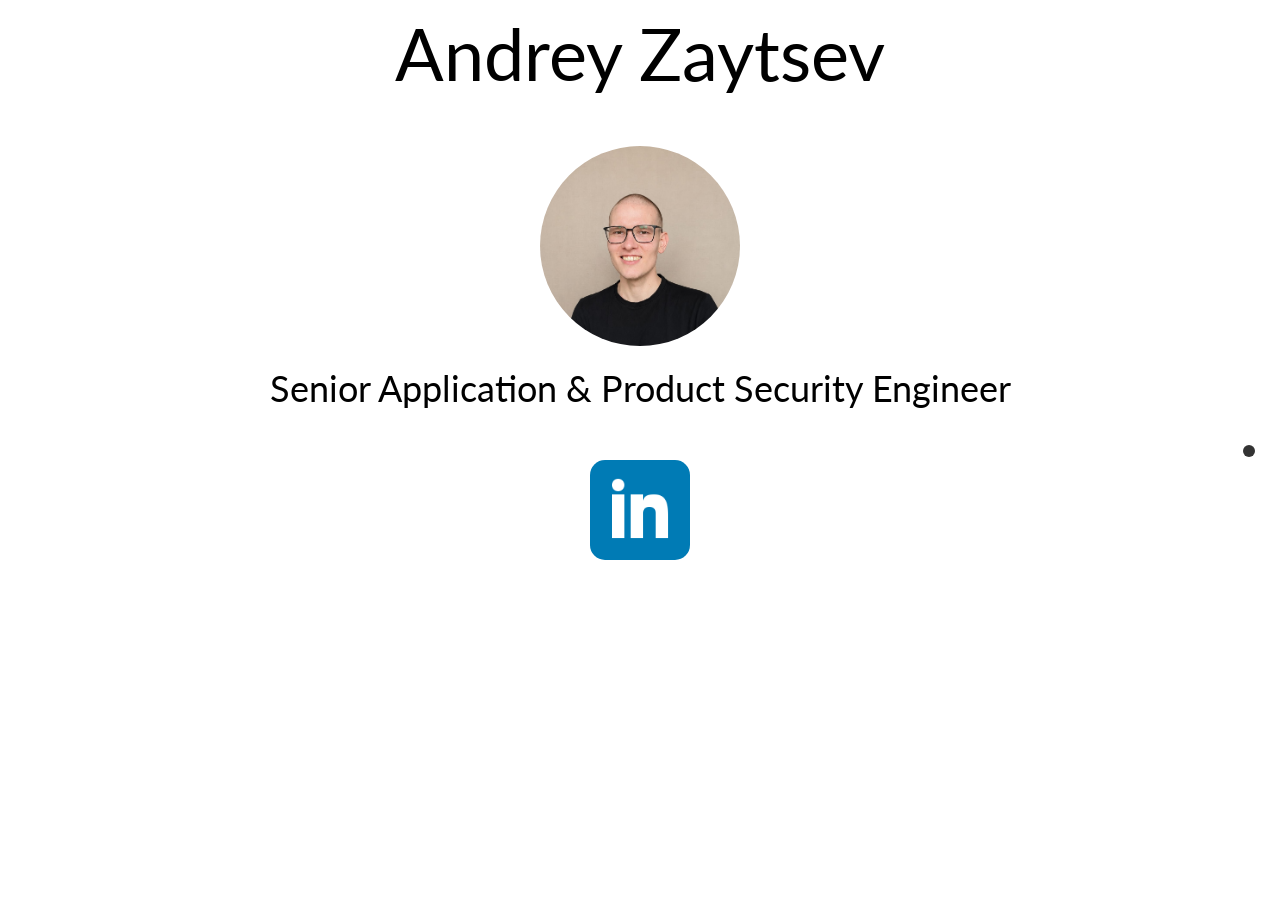
<file: index.html>
<!--
Created by Andrey Zaytsev.
If you're looking at this, my resume is at cv.zayt.se
Just in case, you know... :P
-->
<!DOCTYPE html>
<html>
  <head>
    <title>Andrey Zaytsev</title>
    <link rel="stylesheet" href="resources/main.css"/>
    <link rel="stylesheet" href="resources/jquery.fullPage.css"/>
    <link href='https://fonts.googleapis.com/css?family=Lato:300' rel='stylesheet' type='text/css'>
    <script src="resources/jquery-min.js"></script>
    <script src="resources/jquery.fullPage.min.js"></script>
    <script src="resources/main.js"></script>
  </head>
  <body>
    <div id="fullpage">
      <div class="section" id="main-page">
        <div id="name">Andrey Zaytsev</div>
        <img id="face" src="resources/andrey-face.jpg"/>
        <div class="md-text" id="my-title">Senior Application & Product Security Engineer</div>
        <div id="logos">
          <!--<a href="https://zayt.se"><img class="logo" src="resources/cv-logo.png"/></a>-->
          <!--<a href=mailto:andrey@zayt.se><img class="logo" src="resources/email-logo.png"/></a>-->
          <a href="https://www.linkedin.com/in/andzaytsev/"><img id="li-logo" class="logo" src="resources/li-logo.png"/></a>
        </div>
      </div>
    </div>
  </body>
</html>
</file>
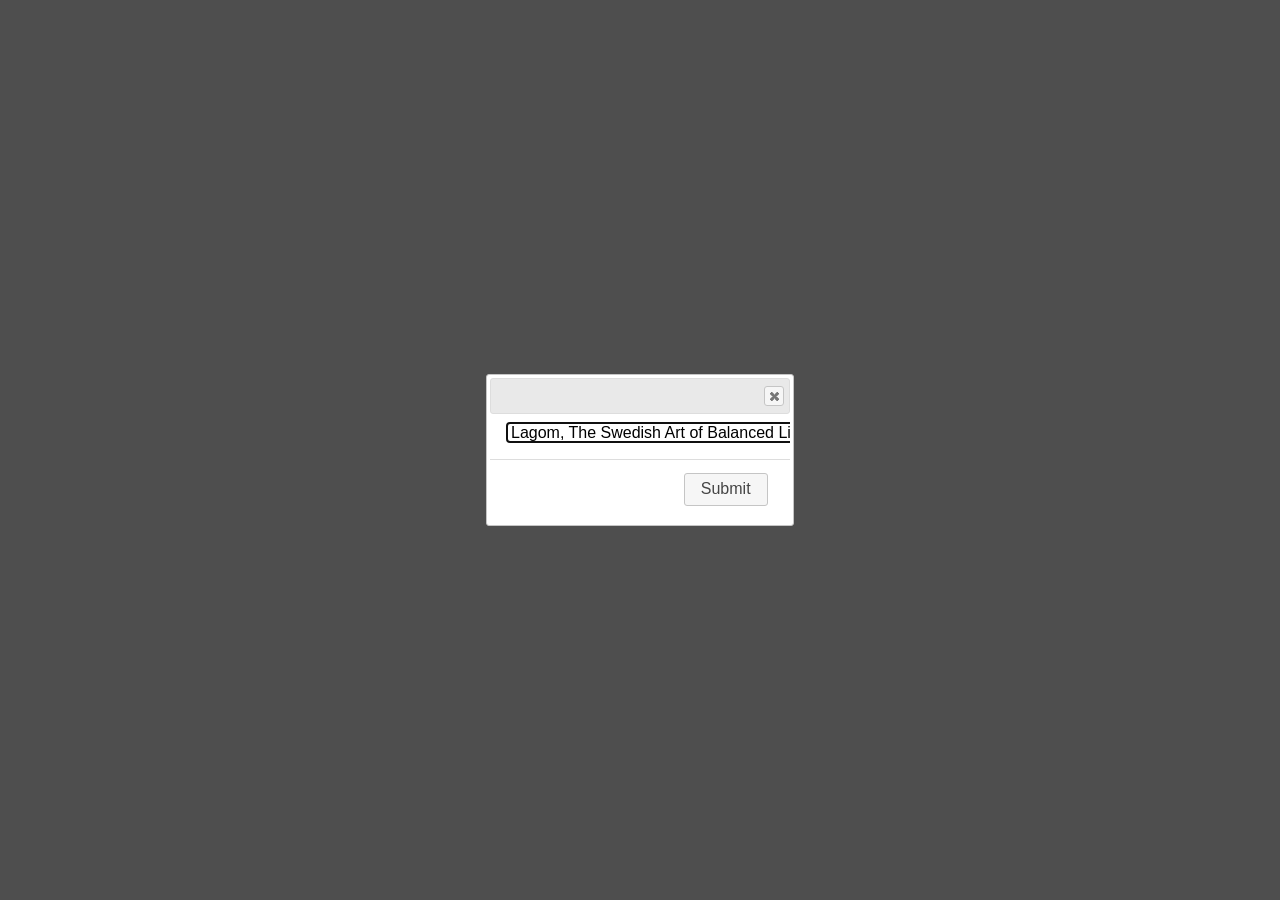
<file: read.html>
<!DOCTYPE html>
<html class="no-js">
    <head>
        <meta charset="utf-8">
        <meta http-equiv="X-UA-Compatible" content="IE=edge,chrome=1">
        <title>Basic ePubJS Example</title>
        <meta name="description" content="">
        <meta name="viewport" content="width=device-width">
        <meta name="apple-mobile-web-app-capable" content="yes">

        <link rel="stylesheet" href="resources/reader-css/normalize.css">
        <link rel="stylesheet" href="resources/reader-css/main.css">
        <link rel="stylesheet" href="resources/jquery-ui.min.css">
        <link rel="stylesheet" href="resources/jquery-ui.theme.min.css">


        <!-- EPUBJS Renderer -->
        <script src="resources/jquery.min.js"></script>
        <script src="resources/jquery-ui.min.js"></script>
        <script src="resources/zip.min.js"></script>
        <script src="resources/epub.min.js"></script>
        <script src="resources/hooks.min.js"></script>
        <script src="resources/reader.min.js"></script>
        <script src="resources/screenfull.min.js"></script>

        <style type="text/css">

          body {
            overflow: hidden;
          }

          #main {
            position: absolute;
            width: 100%;
            height: 100%;
          }

          #area {
            width: 80%;
            height: 80%;
            margin: 5% auto;
            max-width: 1250px;
          }

          #area iframe {
            border: none;
          }

          #prev {
            left: 40px;
          }

          #next {
            right: 40px;
          }

          .arrow {
            position: absolute;
            top: 50%;
            margin-top: -32px;
            font-size: 64px;
            color: #E2E2E2;
            font-family: arial, sans-serif;
            font-weight: bold;
            cursor: pointer;
            -webkit-user-select: none;
            -moz-user-select: none;
            user-select: none;
          }

          .arrow:hover {
            color: #777;
          }

          .arrow:active {
            color: #000;
          }
        </style>

         <script>
            "use strict";

            var dialog;

            function displayBook(path) {
              EPUBJS.cssPath = "resources/reader-css/";
              ePubReader(path);
            }

            function submitSelection() {
              dialog.dialog("close");
              $('#epubreader').show();
              var fname = $('#bookfn :selected').val();
              displayBook('books/' + fname);
            }

            document.onreadystatechange = function () {
              if (document.readyState == "complete") {
                // Hide the reader at first
                $('#epubreader').hide();
                // Create the modal for book selection
                dialog = $('#book-dialog').dialog({
                  modal: true,
                  buttons: {
                    "Submit": submitSelection
                  }
                })

                //displayBook("books/" + ere.epub);

              }
            };

        </script>
    </head>
    <body>
      <!-- Book selection modal -->
      <div id="book-dialog">
        <form id="fpath">
          <select id="bookfn">
            <option value="lagom.epu">Lagom, The Swedish Art of Balanced Living</option>
            <option value="frugalwoods.epub">Meet the Frugalwoods</option>
            <option value="allsouls.epub">All Souls Trilogy - Deborah Harkness</option>
            <option value="yourmoney.epub">Your Money or Your Life</option>
            <option value="disneyworld.epub">Unofficial Guide to Walt Disney World 2019</option>
            <option value="wild.epub">Wild by Cheryl Strayed</option>
            <option value="obelisk-gate.epub">The Obelisk Gate (Book 2) N.K. Jemisin</option>
            <option value="fifthseason.epub">The Fifth Season by N.K. Jemisin</option>
            <option value="esther.epub">Early Retirement Extreme</option>
            <option value="hpmor.epub">HPMOR</option>
          </select>
        </form>
      </div>

      <div id="epubreader">
        <div id="sidebar">
          <div id="panels">
            <input id="searchBox" placeholder="search" type="search">

            <a id="show-Search" class="show_view icon-search" data-view="Search">Search</a>
            <a id="show-Toc" class="show_view icon-list-1 active" data-view="Toc">TOC</a>
            <a id="show-Notes" class="show_view icon-edit" data-view="Notes">Notes</a>

          </div>

          <!-- Table of Contents -->
          <div id="tocView"></div>
          <!-- / Table of Contents -->

          <div id="searchView">
            <ul id="searchResults"></ul>
          </div>
        </div>
        <div id="main">

          <div id="titlebar">
            <div id="opener">
              <a id="slider" class="icon-menu">Menu</a>
            </div>
            <div id="metainfo">
              <span id="book-title"></span>
              <span id="title-seperator">&nbsp;&nbsp;–&nbsp;&nbsp;</span>
              <span id="chapter-title"></span>
            </div>

            <!-- Annotation Controls -->
            <div id="annotation-controls"></div>
            <!-- / Annotation Controls -->

          </div>

          <div id="divider"></div>
          <div id="prev" class="arrow">‹</div>
          <div id="viewer"></div>
          <div id="next" class="arrow">›</div>

          <div id="loader"><img src="resources/reader-img/loader.gif"></div>
        </div>

        <!--<div id="hypothesis">
          <iframe src="//hypothes.is/app.html" seamless></iframe>
        </div>-->

        <div class="modal md-effect-1" id="settings-modal">
            <div class="md-content">
                <h3>Settings</h3>
                <div>
                </div>
                <div class="closer icon-cancel-circled"></div>
            </div>
        </div>
        <div class="overlay"></div>
      </div>
    </body>
</html>
</file>
<file: resources/main.css>
#name {
  font-family: 'Lato', sans-serif;
  font-size: 72px;
  text-align: center;
  margin-top: 10px;
  margin-bottom: 10px;
}

#face {
  margin: auto;
  margin-top: 50px;
  display: block;
  border-radius: 100%;
  height: 200px;
  width: 200px;
}

.md-text {
  font-family: 'Lato', sans-serif;
  font-size: 36px;
  text-align: center;
}

.sm-text {
  font-family: 'Lato', sans-serif;
  font-size: 24px;
  text-align: center;
}

.reg-text {
  font-family: 'Lato', sans-serif;
  font-size: 12pt;
  text-align: center;
}

.logo {
  display: inline-block;
  width: 100px;
  height: 100px;
  margin-left: 10px;
  margin-right: 10px;
  border-radius: 15%;
}

#logos {
  margin-top: 50px;
  display: flex;
  justify-content: center;
}

#my-title {
  margin-top: 20px;
}

#more-text {
  position: absolute;
  bottom: 0;
  margin-bottom: 40px;
  left: 0;
  right: 0;
}

#email {
  text-align: center;
  margin-bottom: 10px;
}

#about {
  text-align: center;
}
</file>
<file: resources/reader-css/main.css>
@font-face {
  font-family: 'fontello';
  src: url('../font/fontello.eot?60518104');
  src: url('../font/fontello.eot?60518104#iefix') format('embedded-opentype'),
       url('../font/fontello.woff?60518104') format('woff'),
       url('../font/fontello.ttf?60518104') format('truetype'),
       url('../font/fontello.svg?60518104#fontello') format('svg');
  font-weight: normal;
  font-style: normal;
}

body {
  background: #4e4e4e;
  overflow: hidden;
}

#main {
  /* height: 500px; */
  position: absolute;
  width: 100%;
  height: 100%;
  right: 0;
  /* left: 40px; */
/*   -webkit-transform: translate(40px, 0);
  -moz-transform: translate(40px, 0); */

  /* border-radius: 5px 0px 0px 5px; */
  border-radius: 5px;
  background: #fff;
  overflow: hidden;
  -webkit-transition: -webkit-transform .4s, width .2s;
  -moz-transition: -webkit-transform .4s, width .2s;
  -ms-transition: -webkit-transform .4s, width .2s;

  -moz-box-shadow:    inset 0 0 50px rgba(0,0,0,.1);
  -webkit-box-shadow: inset 0 0 50px rgba(0,0,0,.1);
  -ms-box-shadow: inset 0 0 50px rgba(0,0,0,.1);
  box-shadow:         inset 0 0 50px rgba(0,0,0,.1);
}


#titlebar {
  height: 8%;
  min-height: 20px;
  padding: 10px;
  /* margin: 0 50px 0 50px; */
  position: relative;
  color: #4f4f4f;
  font-weight: 100;
  font-family: Georgia, "Times New Roman", Times, serif;
  opacity: .5;
  text-align: center;
  -webkit-transition: opacity .5s;
  -moz-transition: opacity .5s;
  -ms-transition: opacity .5s;
  z-index: 10;
}

#titlebar:hover {
  opacity: 1;
}

#titlebar a {
  width: 18px;
  height: 19px;
  line-height: 20px;
  overflow: hidden;
  display: inline-block;
  opacity: .5;
  padding: 4px;
  border-radius: 4px;
}

#titlebar a::before {
  visibility: visible;
}

#titlebar a:hover {
  opacity: .8;
  border: 1px rgba(0,0,0,.2) solid;
  padding: 3px;
}

#titlebar a:active {
  opacity: 1;
  color: rgba(0,0,0,.6);
  /* margin: 1px -1px -1px 1px; */
  -moz-box-shadow:    inset 0 0 6px rgba(155,155,155,.8);
  -webkit-box-shadow: inset 0 0 6px rgba(155,155,155,.8);
  -ms-box-shadow: inset 0 0 6px rgba(155,155,155,.8);
  box-shadow: inset 0 0 6px rgba(155,155,155,.8);
}

#book-title {
  font-weight: 600;
}

#title-seperator {
  display: none;
}

#viewer {
  width: 80%;
  height: 80%;
  /* margin-left: 10%; */
  margin: 0 auto;
  max-width: 1250px;
  z-index: 2;
  position: relative;
  overflow: hidden;
}

#viewer iframe {
  border: none;
}

#prev {
  left: 40px;
}

#next {
  right: 40px;
}

.arrow {
  position: absolute;
  top: 50%;
  margin-top: -32px;
  font-size: 64px;
  color: #E2E2E2;
  font-family: arial, sans-serif;
  font-weight: bold;
  cursor: pointer;
  -webkit-user-select: none;
  -khtml-user-select: none;
  -moz-user-select: none;
  -ms-user-select: none;
  user-select: none;
}

.arrow:hover {
  color: #777;
}

.arrow:active,
.arrow.active {
  color: #000;
}

#sidebar {
  background: #6b6b6b;
  position: absolute;
  /* left: -260px; */
  /* -webkit-transform: translate(-260px, 0);
  -moz-transform: translate(-260px, 0); */
  top: 0;
  min-width: 300px;
  width: 25%;
  height: 100%;
  -webkit-transition: -webkit-transform .5s;
  -moz-transition: -moz-transform .5s;
  -ms-transition: -moz-transform .5s;

  overflow: hidden;
}

#sidebar.open {
 /* left: 0; */
 /* -webkit-transform: translate(0, 0);
 -moz-transform: translate(0, 0); */
}

#main.closed {
  /* left: 300px; */
  -webkit-transform: translate(300px, 0);
  -moz-transform: translate(300px, 0);
  -ms-transform: translate(300px, 0);
}

#main.single {
  width: 75%;
}

#main.single #viewer {
  /* width: 60%;
  margin-left: 20%; */
}

#panels {
  background: #4e4e4e;
  position: absolute;
  left: 0;
  top: 0;
  width: 100%;
  padding: 13px 0;
  height: 14px;
  -moz-box-shadow: 0px 1px 3px rgba(0,0,0,.6);
  -webkit-box-shadow: 0px 1px 3px rgba(0,0,0,.6);
  -ms-box-shadow: 0px 1px 3px rgba(0,0,0,.6);
  box-shadow: 0px 1px 3px rgba(0,0,0,.6);
}

#opener {
  /* padding: 10px 10px; */
  float: left;
}

/* #opener #slider {
  width: 25px;
} */

#metainfo {
  display: inline-block;
  text-align: center;
  max-width: 80%;
}

#title-controls {
  float: right;
}

#panels a {
  visibility: hidden;
  width: 18px;
  height: 20px;
  overflow: hidden;
  display: inline-block;
  color: #ccc;
  margin-left: 6px;
}

#panels a::before {
  visibility: visible;
}

#panels a:hover {
  color: #AAA;
}

#panels a:active {
  color: #AAA;
  margin: 1px 0 -1px 6px;
}

#panels a.active,
#panels a.active:hover {
  color: #AAA;
}

#searchBox {
  width: 165px;
  float: left;
  margin-left: 10px;
  margin-top: -1px;
  /*
  border-radius: 5px;
  background: #9b9b9b;
  float: left;
  margin-left: 5px;
  margin-top: -5px;
  padding: 3px 10px;
  color: #000;
  border: none;
  outline: none; */

}

input::-webkit-input-placeholder {
    color: #454545;
}
input:-moz-placeholder {
    color: #454545;
}
input:-ms-placeholder {
    color: #454545;
}

#divider {
  position: absolute;
  width: 1px;
  border-right: 1px #000 solid;
  height: 80%;
  z-index: 1;
  left: 50%;
  margin-left: -1px;
  top: 10%;
  opacity: .15;
  box-shadow: -2px 0 15px rgba(0, 0, 0, 1);
  display: none;
}

#divider.show {
  display: block;
}

#loader {
  position: absolute;
  z-index: 10;
  left: 50%;
  top: 50%;
  margin: -33px 0 0 -33px;
}

#tocView,
#bookmarksView {
  overflow-x: hidden;
  overflow-y: hidden;
  min-width: 300px;
  width: 25%;
  height: 100%;
  visibility: hidden;
  -webkit-transition: visibility 0 ease .5s;
  -moz-transition: visibility 0 ease .5s;
  -ms-transition: visibility 0 ease .5s;
}



#sidebar.open #tocView,
#sidebar.open #bookmarksView {
  overflow-y: auto;
  visibility: visible;
  -webkit-transition: visibility 0 ease 0;
  -moz-transition: visibility 0 ease 0;
  -ms-transition: visibility 0 ease 0;
}

#sidebar.open #tocView {
  display: block;
}

#tocView > ul,
#bookmarksView > ul {
  margin-top: 15px;
  margin-bottom: 50px;
  padding-left: 20px;
  display: block;
}

#tocView li,
#bookmarksView li {
  margin-bottom:10px;
  width: 225px;
  font-family: Georgia, "Times New Roman", Times, serif;
  list-style: none;
  text-transform: capitalize;
}

#tocView li:active,
#tocView li.currentChapter
{
  list-style: none;
}

.list_item a {
  color: #AAA;
  text-decoration: none;
}

.list_item a.chapter {
  font-size: 1em;
}

.list_item a.section {
  font-size: .8em;
}

.list_item.currentChapter > a,
.list_item a:hover {
  color: #f1f1f1
}

/* #tocView li.openChapter > a, */
.list_item a:hover {
  color: #E2E2E2;
}

.list_item ul {
  padding-left:10px;
  margin-top: 8px;
  display: none;
}

.list_item.currentChapter > ul,
.list_item.openChapter > ul {
  display: block;
}

#tocView.hidden {
  display: none;
}

.toc_toggle {
  display: inline-block;
  width: 14px;
  cursor: pointer;
  -webkit-user-select: none;
  -moz-user-select: none;
  -ms-user-select: none;
  user-select: none;
}

.toc_toggle:before {
  content: '▸';
  color: #fff;
  margin-right: -4px;
}

.currentChapter > .toc_toggle:before,
.openChapter > .toc_toggle:before {
  content: '▾';
}

.view {
  width: 300px;
  height: 100%;
  display: none;
  padding-top: 50px;
  overflow-y: auto;
}

#searchResults {
  margin-bottom: 50px;
  padding-left: 20px;
  display: block;
}

#searchResults li {
  margin-bottom:10px;
  width: 225px;
  font-family: Georgia, "Times New Roman", Times, serif;
  list-style: none;
}

#searchResults a {
  color: #AAA;
  text-decoration: none;
}

#searchResults p {
  text-decoration: none;
  font-size: 12px;
  line-height: 16px;
}

#searchResults p .match {
  background: #ccc;
  color: #000;
}

#searchResults li > p {
  color: #AAA;
}

#searchResults li a:hover {
  color: #E2E2E2;
}

#searchView.shown {
  display: block;
  overflow-y: scroll;
}

#notes {
 padding: 0 0 0 34px;
}

#notes li {
  color: #eee;
  font-size: 12px;
  width: 240px;
  border-top: 1px #fff solid;
  padding-top: 6px;
  margin-bottom: 6px;
}

#notes li a {
  color: #fff;
  display: inline-block;
  margin-left: 6px;
}

#notes li a:hover {
  text-decoration: underline;
}

#notes li img {
  max-width: 240px;
}

#note-text {
  display: block;
  width: 260px;
  height: 80px;
  margin: 0 auto;
  padding: 5px;
  border-radius: 5px;
}

#note-text[disabled], #note-text[disabled="disabled"]{
    opacity: .5;
}

#note-anchor {
  margin-left: 218px;
  margin-top: 5px;
}

#settingsPanel {
  display:none;
}

#settingsPanel h3 {
  color:#f1f1f1;
  font-family:Georgia, "Times New Roman", Times, serif;
  margin-bottom:10px;
}

#settingsPanel ul {
  margin-top:60px;
  list-style-type:none;
}

#settingsPanel li {
  font-size:1em;
  color:#f1f1f1;
}

#settingsPanel .xsmall {  font-size:x-small; }
#settingsPanel .small {  font-size:small; }
#settingsPanel .medium {  font-size:medium; }
#settingsPanel .large {  font-size:large; }
#settingsPanel .xlarge {  font-size:x-large; }

.highlight { background-color: yellow }

.modal {
  position: fixed;
  top: 50%;
  left: 50%;
  width: 50%;
  width: 630px;

  height: auto;
  z-index: 2000;
  visibility: hidden;
  margin-left: -320px;
  margin-top: -160px;

}

.overlay {
  position: fixed;
  width: 100%;
  height: 100%;
  visibility: hidden;
  top: 0;
  left: 0;
  z-index: 1000;
  opacity: 0;
  background: rgba(255,255,255,0.8);
  -webkit-transition: all 0.3s;
  -moz-transition: all 0.3s;
  -ms-transition: all 0.3s;
  transition: all 0.3s;
}

.md-show {
    visibility: visible;
}

.md-show ~ .overlay {
    opacity: 1;
    visibility: visible;
}

/* Content styles */
.md-content {
  color: #fff;
  background: #6b6b6b;
  position: relative;
  border-radius: 3px;
  margin: 0 auto;
  height: 320px;
}

.md-content h3 {
  margin: 0;
  padding: 6px;
  text-align: center;
  font-size: 22px;
  font-weight: 300;
  opacity: 0.8;
  background: rgba(0,0,0,0.1);
  border-radius: 3px 3px 0 0;
}

.md-content > div {
  padding: 15px 40px 30px;
  margin: 0;
  font-weight: 300;
  font-size: 14px;
}

.md-content > div p {
  margin: 0;
  padding: 10px 0;
}

.md-content > div ul {
  margin: 0;
  padding: 0 0 30px 20px;
}

.md-content > div ul li {
  padding: 5px 0;
}

.md-content button {
  display: block;
  margin: 0 auto;
  font-size: 0.8em;
}

/* Effect 1: Fade in and scale up */
.md-effect-1 .md-content {
  -webkit-transform: scale(0.7);
  -moz-transform: scale(0.7);
  -ms-transform: scale(0.7);
  transform: scale(0.7);
  opacity: 0;
  -webkit-transition: all 0.3s;
  -moz-transition: all 0.3s;
  -ms-transition: all 0.3s;
  transition: all 0.3s;
}

.md-show.md-effect-1 .md-content {
  -webkit-transform: scale(1);
  -moz-transform: scale(1);
  -ms-transform: scale(1);
  transform: scale(1);
  opacity: 1;
}

.md-content > .closer {
  font-size: 18px;
  position: absolute;
  right: 0;
  top: 0;
  font-size: 24px;
  padding: 4px;
}

@media only screen and (max-width: 1040px) {
  #viewer{
    width: 50%;
    margin-left: 25%;
  }

  #divider,
  #divider.show {
    display: none;
  }
}

@media only screen and (max-width: 900px) {
  #viewer{
    width: 60%;
    margin-left: 20%;
  }

  #prev {
    left: 20px;
  }

  #next {
    right: 20px;
  }
}

@media only screen and (max-width: 550px) {
  #viewer{
    width: 80%;
    margin-left: 10%;
  }

  #prev {
    left: 0;
  }

  #next {
    right: 0;
  }

  .arrow {
    height: 100%;
    top: 45px;
    width: 10%;
    text-indent: -10000px;
  }

  #main {
    -webkit-transform: translate(0, 0);
    -moz-transform: translate(0, 0);
    -ms-transform: translate(0, 0);
    -webkit-transition: -webkit-transform .3s;
    -moz-transition: -moz-transform .3s;
    -ms-transition: -moz-transform .3s;
  }

  #main.closed {
    -webkit-transform: translate(260px, 0);
    -moz-transform: translate(260px, 0);
    -ms-transform: translate(260px, 0);
  }

  #titlebar {
    /* font-size: 16px; */
    /* margin: 0 50px 0 50px; */
  }

  #metainfo {
    font-size: 10px;
  }

  #tocView {
    width: 260px;
  }

  #tocView li {
    font-size: 12px;
  }

  #tocView > ul{
    padding-left: 10px;
  }
}


/* For iPad portrait layouts only */
@media only screen and (min-device-width: 481px) and (max-device-width: 1024px) and (orientation: portrait) {
    #viewer iframe {
        width: 460px;
        height: 740px;
    }
}
 /*For iPad landscape layouts only */
@media only screen and (min-device-width: 481px) and (max-device-width: 1024px) and (orientation: landscape) {
    #viewer iframe {
        width: 460px;
        height: 415px;
    }
}
/* For iPhone portrait layouts only */
@media only screen and (max-device-width: 480px) and (orientation: portrait) {
    #viewer {
      width: 256px;
      height: 432px;
    }
    #viewer iframe {
       width: 256px;
       height: 432px;
    }
}
/* For iPhone landscape layouts only */
@media only screen and (max-device-width: 480px) and (orientation: landscape) {
    #viewer iframe {
        width: 256px;
        height: 124px;
    }
}

[class^="icon-"]:before, [class*=" icon-"]:before {
    font-family: "fontello";
    font-style: normal;
    font-weight: normal;
    speak: none;

    display: inline-block;
    text-decoration: inherit;
    width: 1em;
    margin-right: .2em;
    text-align: center;
    /* opacity: .8; */

    /* For safety - reset parent styles, that can break glyph codes*/
    font-variant: normal;
    text-transform: none;

    /* you can be more comfortable with increased icons size */
    font-size: 112%;
}


.icon-search:before { content: '\e807'; } /* '' */
.icon-resize-full-1:before { content: '\e804'; } /* '' */
.icon-cancel-circled2:before { content: '\e80f'; } /* '' */
.icon-link:before { content: '\e80d'; } /* '' */
.icon-bookmark:before { content: '\e805'; } /* '' */
.icon-bookmark-empty:before { content: '\e806'; } /* '' */
.icon-download-cloud:before { content: '\e811'; } /* '' */
.icon-edit:before { content: '\e814'; } /* '' */
.icon-menu:before { content: '\e802'; } /* '' */
.icon-cog:before { content: '\e813'; } /* '' */
.icon-resize-full:before { content: '\e812'; } /* '' */
.icon-cancel-circled:before { content: '\e80e'; } /* '' */
.icon-up-dir:before { content: '\e80c'; } /* '' */
.icon-right-dir:before { content: '\e80b'; } /* '' */
.icon-angle-right:before { content: '\e809'; } /* '' */
.icon-angle-down:before { content: '\e80a'; } /* '' */
.icon-right:before { content: '\e815'; } /* '' */
.icon-list-1:before { content: '\e803'; } /* '' */
.icon-list-numbered:before { content: '\e801'; } /* '' */
.icon-columns:before { content: '\e810'; } /* '' */
.icon-list:before { content: '\e800'; } /* '' */
.icon-resize-small:before { content: '\e808'; } /* '' */
</file>
